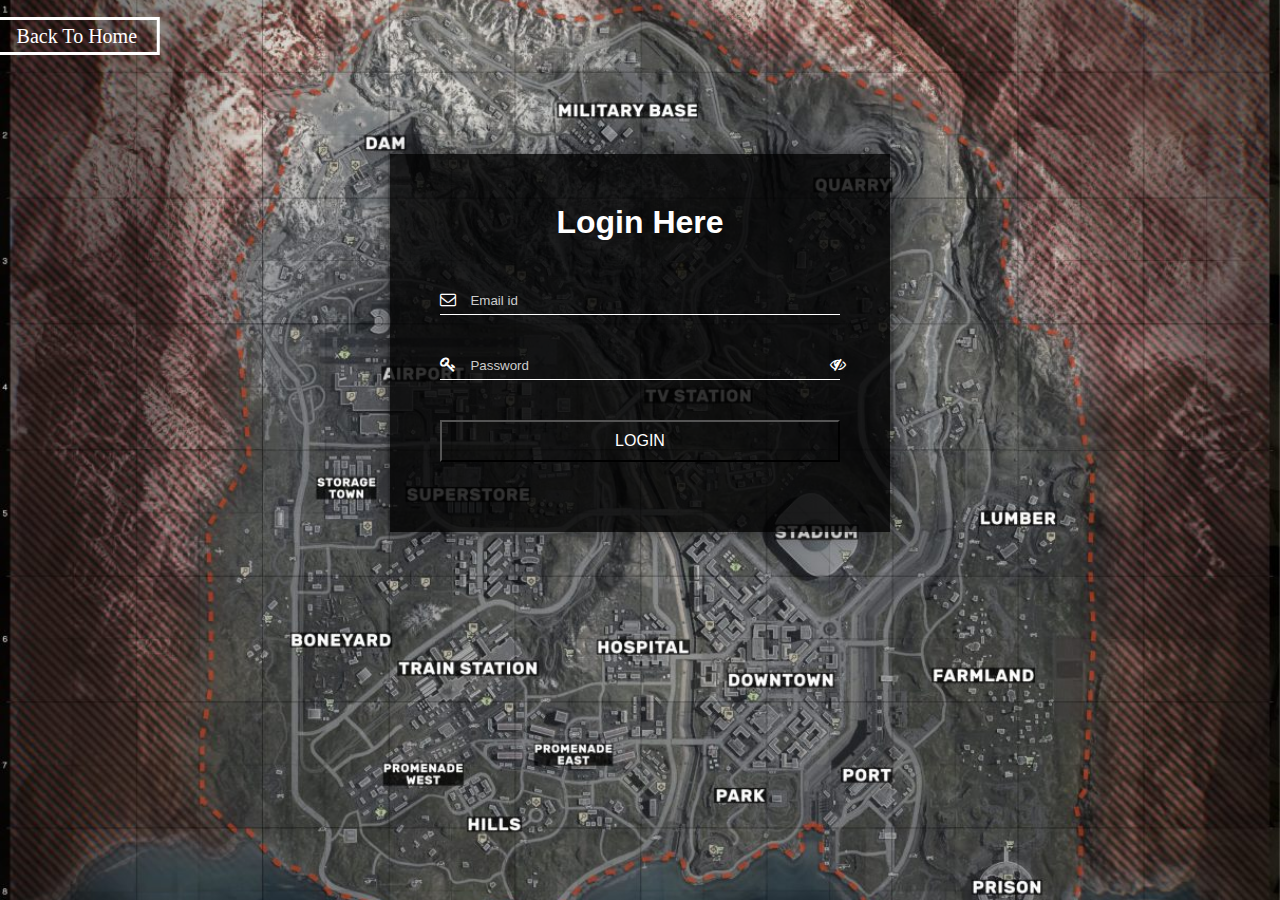
<file: login.html>
<html>
	<head>
        <title>hide password</title>
        <link rel="stylesheet" href="style2.css">
        <link rel="stylesheet" href="https://cdnjs.cloudflare.com/ajax/libs/font-awesome/4.7.0/css/font-awesome.min.css">
    </head>
    
    <body>
    <div class="form-box">
        <h1>Login Here</h1>
        
        <div class="input-box">
            <i class="fa fa-envelope-o"></i>
            <input type="email" placeholder="Email id">
        </div>
        
        <div class="input-box">
            <i class="fa fa-key"></i>
            <input type="password" placeholder="Password" id="myInput">
            <span class="eye" onclick="myFunction()">
                <i id="hide1" class="fa fa-eye"></i>
                <i id="hide2" class="fa fa-eye-slash"></i>
            </span>
        </div>
        <button type="button" class="login-btn">LOGIN</button>
    </div>
        
        <script>
            function myFunction()
            {
                var x = document.getElementById("myInput");
                var y = document.getElementById("hide1");
                var z = document.getElementById("hide2");
                
                if(x.type === 'password')
                {
                   x.type = "text";
                    y.style.display = "block";
                    z.style.display = "none";
                }
                else
                {
                    x.type = "password";
                    y.style.display = "none";
                    z.style.display = "block";
                }
            }
        </script>
        
        <ul class="main-nav">
                <li class="active"><a href="index.html"> Back To Home </a></li>  
	</ul>
    
    </body>
    
    
</html>
</file>
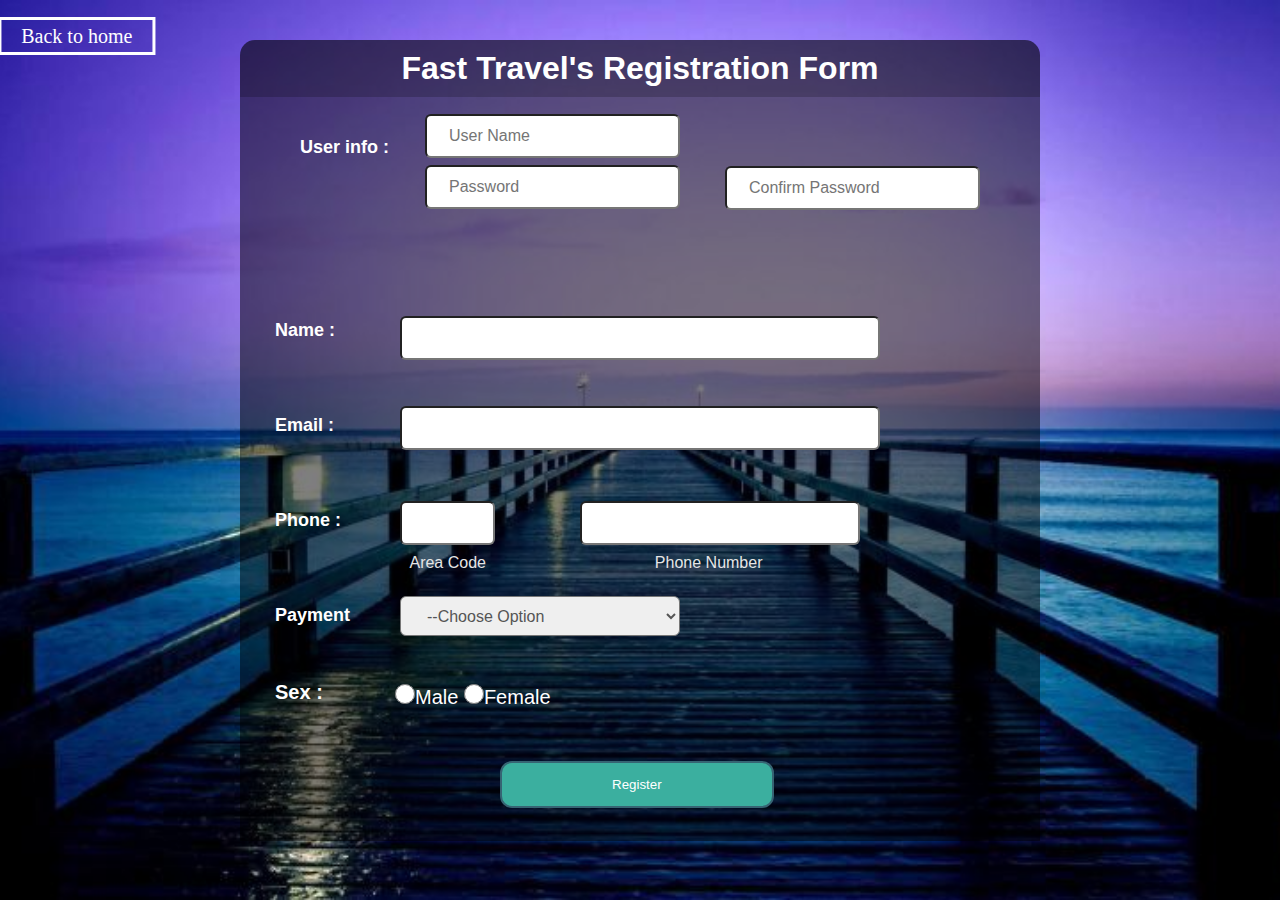
<file: reg.html>
<html>
    <head>
    <title></title>
        <link rel="stylesheet" href="style1.css">
    </head>
    
    <body>
        
        <ul class="main-nav">
                <li class="active"><a href="index.html"> Back to home </a></li>			 
	    </ul>
        
        <div class="regform"><h1> Fast Travel's Registration Form</h1></div>
        <div class="main">
            <form>
            <div class="name">
                <h2 class="name">User info :</h2>
                <input class="username" placeholder="User Name"><br>
                
                <input class="password" placeholder="Password">
                
                <input class="password2" placeholder="Confirm Password">
                
                </div>
                
                
                <h2 class="name">Name :</h2>
                <input class="company" type="text" name="company">
                
                <h2 class="name">Email :</h2>
                <input class="email" type="text" name="email">
                
                <h2 class="name">Phone :</h2>
                <input class="code" type="text" name="area_code">
                <lable class="area-code">Area Code</lable>
                <input class="number" type="text" name="phone">
                <lable class="phone-number">Phone Number</lable>
                
                <h2 class="name"> Payment</h2>
                <select class="option" name="subject">
                <option disabled="disabled" selected="selected">--Choose Option</option>
                    <option> Cash</option>
                    <option> Debit Card</option>
                    <option> Credit Card</option>
                    <option> G-Cash</option>
                </select>
                
                <h2 id="sex"> Sex :</h2>
                <label class="radio">
                    <input type="radio" name="sex" Value="Male">Male
                    <input type="radio" name="sex" Value="Female">Female
                </label>
                
                <button type="submit">Register</button>
                
            </form>
        </div>
    </body>
</html>
</file>
<file: style2.css>
*
{
    margin: 0;
    padding: 0;
}

body
{
    background-image: url(map.jpg);
    background-size: cover;
    background-position: center;
    font-family: sans-serif;
}

.form-box
{
    width: 500px;
    background: rgba(0,0,0,0.8);
    margin: 12% auto;
    padding: 50px 0;
    color: #fff;
    box-shadow: 0 0 20px rgba(0,0,0,0.5);
}

h1
{
    text-align: center;
    margin-bottom: 40px;
}

.input-box
{
    margin: 31px auto;
    width: 80%;
    border-bottom: 1px solid #fff;
    padding-top: 10px;
    padding-bottom: 5px;
}

.input-box input
{
    width: 90%;
    border: none;
    outline: none;
    background: transparent;
    color: #fff;
}

::placeholder
{
    color: #ccc;
}

.fa
{
    margin-right: 10px;
}

.eye
{
    position: absolute;
}

#hide1
{
    display: none;
}

.login-btn
{
    margin: 40px auto 20px;
    width: 80%;
    display: block;
    outline: none;
    padding: 10px 0;
    border: 1px solod #fff;
    cursor: pointer;
    background: transparent;
    color: #fff;
    font-size: 16px;
}

.main-nav
{
	color: white;
	position: absolute;
	top: 5%;
	left: 6%;
	transform: translate(-50%,-50%);
	height: 40px;
	border-radius: 40px;
	padding: 10px;
	font-family: Castellar;
	font-size: 50px;
}

.main-nav li
{
	display: inline-block;
}

.main-nav li a
{
	color: white;
	text-decoration: none;
	padding: 5px 20px;
	font-family: harrington;
	font-size: 20px;
}

.main-nav li.active a
{
	border: 3px solid white ;
}
</file>
<file: style1.css>
*
            {
                margin: 0;
                padding: 0;
            }
            
            body
            {
                background-image: url(pic.jpg);
                background-position: center;
                background-size: cover;
                font-family: sans-serif;
                margin-top: 40px;
            }
            
            .regform
            {
                width: 800px;
                background-color: rgb(0,0,0,0.6);
                margin: auto;
                color: #FFFFFF;
                padding: 10px 0px 10px 0px;
                text-align: center;
                border-radius: 15px 15px 0px 0px;
            }
            
            .main
            {
                background-color: rgb(0,0,0,0.5);
                width: 800px;
                margin: auto;
            }
            
            form
            {
                padding: 10px;
            }
            
            #name
            {
                width: 100px;
                height: 100px;
            }
            
            .name
            {
                margin-left: 25px;
                margin-top: 30px;
                width: 125px;
                color: white;
                font-size: 18px;
                font-weight: 700;
            }
            
            .username
            {
                position: relative;
                left: 150px;
                top: -44px;
                line-height: 40px;
                border-radius: 6px;
                padding: 0 22px;
                font-size: 16px;
            }
            
            .password
            {
                position: relative;
                left: 150px;
                top: -37px;
                line-height: 40px;
                border-radius: 6px;
                padding: 0 22px;
                font-size: 16px;
                color: #555;
            }
            
            .password2
            {
                position: relative;
                left: 450px;
                top: -80px;
                line-height: 40px;
                border-radius: 6px;
                padding: 0 22px;
                font-size: 16px;
                color: #555;
            }
            
            .userlabel
            {
                position: relative;
                color: #E5E5E5;
                text-transform: capitalize;
                font-size: 14px;
                left: 230px;
                top: -44px;
            }
            
            .passlabel
            {
                position: relative;
                color: #E5E5E5;
                text-transform: capitalize;
                font-size: 14px;
                left: 230px;
                top: -35px;
            }
            
            .passlabel2
            {
                position: relative;
                color: #E5E5E5;
                text-transform: capitalize;
                font-size: 14px;
                left: 550px;
                top: -97px;
            }
            
            .company
            {
                position: relative;
                left: 150px;
                top: -25px;
                line-height: 40px;
                width: 480px;
                border-radius: 6px;
                padding: 0px 22px;
                font-size: 16px;
                color: #555;
            }
            
            .email
            {
                position: relative;
                left: 150px;
                top: -30px;
                line-height: 40px;
                width: 480px;
                border-radius: 6px;
                padding: 0px 22px;
                font-size: 16px;
                color: #555;
            }
            
            .Code
            {
                position: relative;
                left: 150px;
                top: -30px;
                line-height: 40px;
                width: 95px;
                border-radius: 6px;
                padding: 0px 22px;
                font-size: 16px;
                color: #555;
            }
            
            .number
            {
                position: relative;
                left: 150px;
                top: -30px;
                line-height: 40px;
                width: 280px;
                border-radius: 6px;
                padding: 0px 22px;
                font-size: 16px;
                color: #555;
            }
            
            .area-code
            {
                position: relative;
                color: #E5E5E5;
                text-transform: capitalize;
                font-size: 16px;
                left: 60px;
                top: 10px;
            }
            
            .phone-number
            {
                position: relative;
                color: #E5E5E5;
                text-transform: capitalize;
                font-size: 16px;
                left: -60px;
                top: 10px;
            }
            
            .option
            {
                position: relative;
                left: 150px;
                top: -30px;
                line-height: 40px;
                width: 280px;
                height: 40px;
                border-radius: 6px;
                padding: 0px 22px;
                font-size: 16px;
                color: #555;
                outline: none;
                overflow: hidden;
            }
            
            .option option
            {
                font-size: 20px;
            }
            
            #coustomer
            {
                margin-left: 25px;
                color: white;
                font-size: 18px;
            }

            #sex
            {
                color: white;
                font-size: 20px;
                padding-right: 70px;
                margin-left: 25px;
                margin-top: 15px;
            }

            .radio
            {
                position: relative;
                left: 120px;
                top: -35px;
                display: inline-block;
                padding-right: 140px;
                font-size: 20px;
                margin-left: 25px;
                margin-top: 15px;
                color: white;
                padding: 0px;
            }
            
            .radio input
            {
                width: 20px;
                height: 20px;
                border-radius: 50%;
                cursor: pointer;
                outline: black;
            }
            
            button
            {
                position: relative;
                left: 250px;
                top: -3px;
                background-color: #3BAF9F;
                display: block;
                margin: 20px 0px 20px;
                text-align: center;
                border-radius: 12px;
                border: 2px solid #366473;
                padding: 14px 110px;
                outline: none;
                color: white;
                cursor: pointer;
                transition: 0.25px;
            }
            
            button:hover
            {
                background-color: #5390F5;
            }

.main-nav
{
	color: white;
	position: absolute;
	top: 5%;
	left: 6%;
	transform: translate(-50%,-50%);
	height: 40px;
	border-radius: 40px;
	padding: 10px;
	font-family: Castellar;
	font-size: 50px;
}

.main-nav li.active1 a
{
	border: 3px solid white ;
}

.main-nav li
{
	display: inline-block;
}

.main-nav li a
{
	color: white;
	text-decoration: none;
	padding: 5px 20px;
	font-family: harrington;
	font-size: 20px;
}

.main-nav li.active a
{
	border: 3px solid white ;
}
</file>
